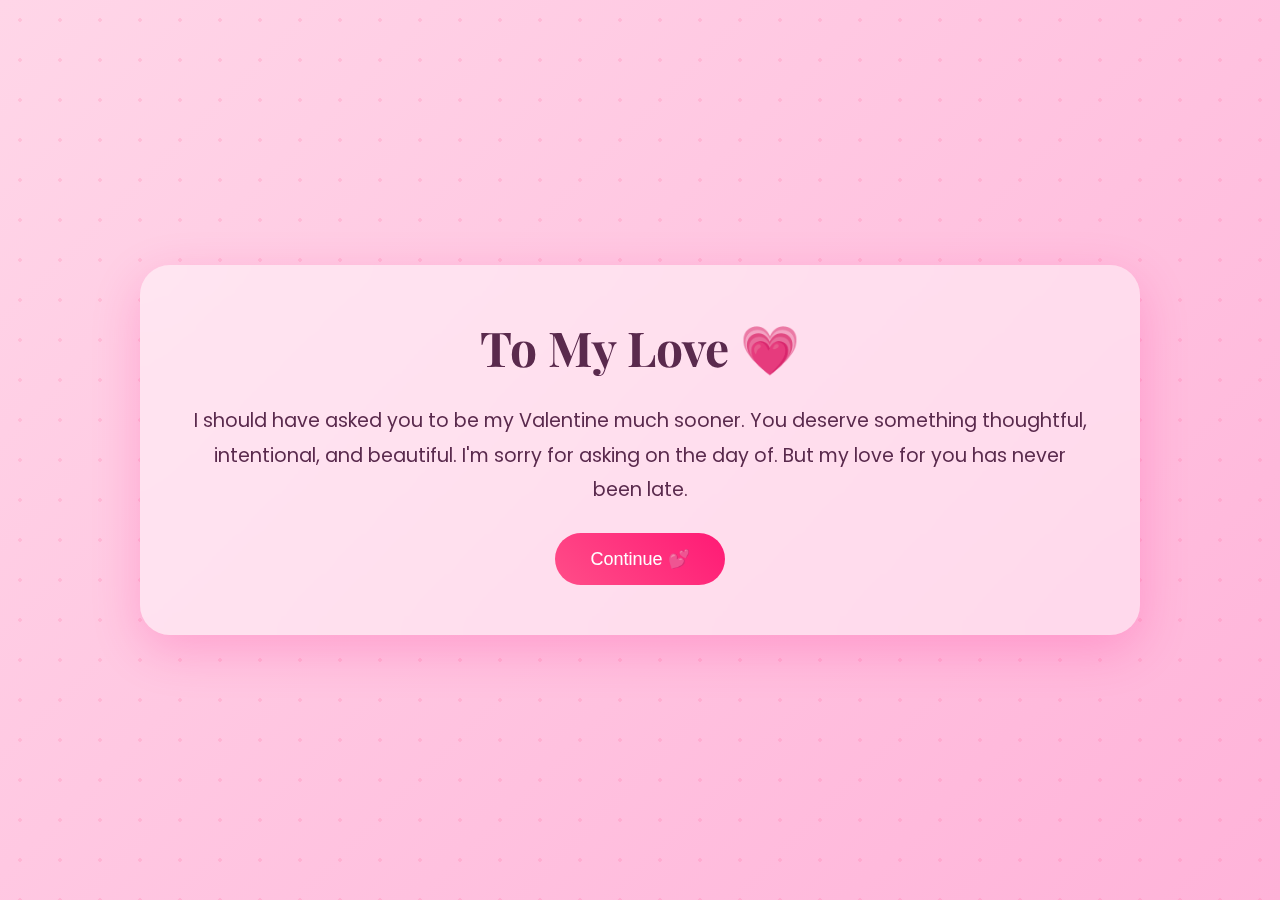
<file: index.html>
<!DOCTYPE html>
<html>
<head>
<title>For My Love 💕</title>
<link rel="stylesheet" href="style.css">
</head>
<body>

<div class="center-wrapper">
<div class="container">

<h1>To My Love 💗</h1>

<p>
I should have asked you to be my Valentine much sooner.
You deserve something thoughtful, intentional, and beautiful.
I'm sorry for asking on the day of.
But my love for you has never been late.
</p>

<button onclick="goToProposal()">Continue 💕</button>

</div>
</div>

<audio id="bgMusic" loop>
<source src="music/love.mp3" type="audio/mpeg">
</audio>

<script>
function goToProposal(){
document.getElementById("bgMusic").play();
setTimeout(()=>{
window.location.href = "proposal.html";
}, 500);
}
</script>

</body>
</html>
</file>
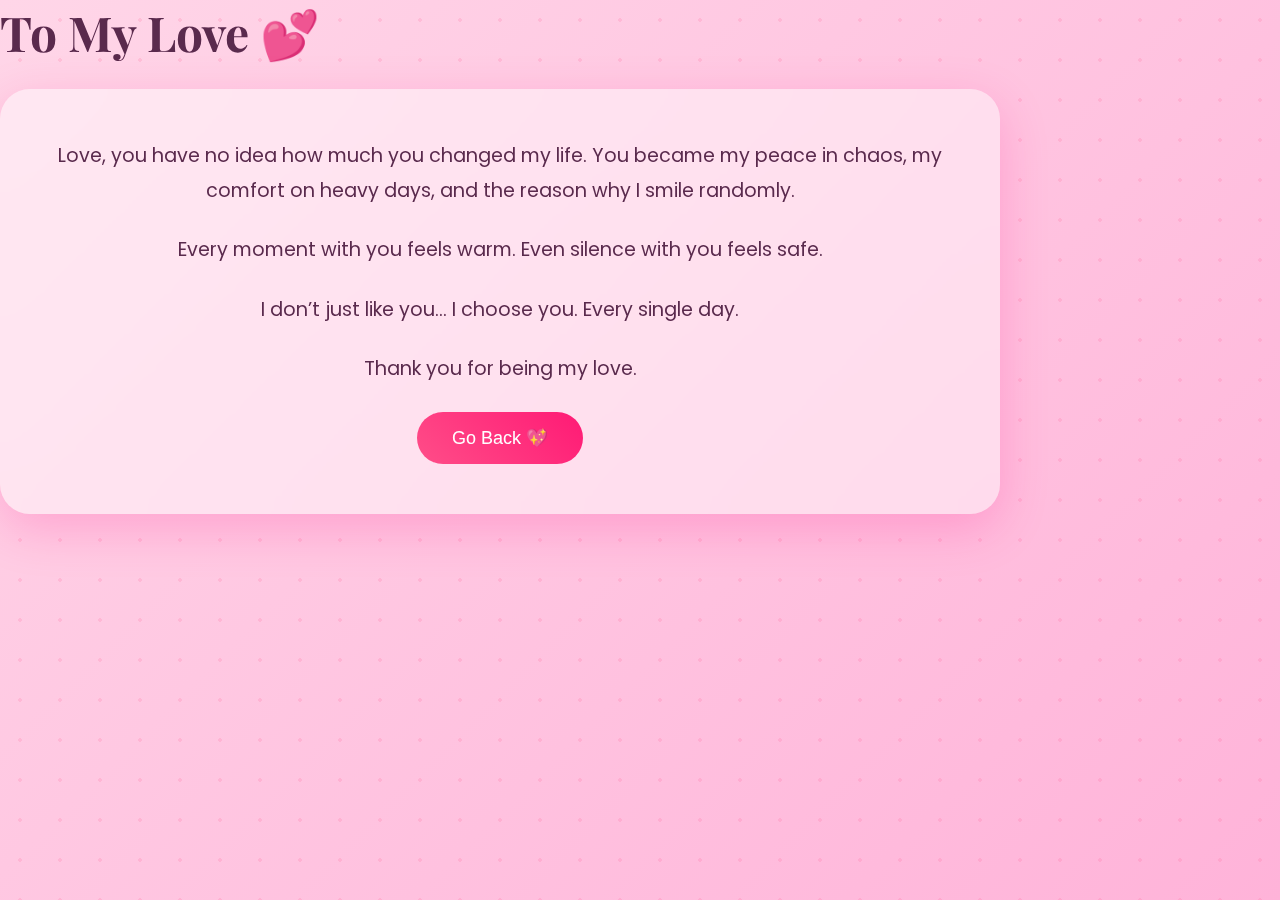
<file: letter.html>
<!DOCTYPE html>
<html>
<head>
    <title>For You, Love 💌</title>
    <link rel="stylesheet" href="style.css">
</head>
<body>

<h1>To My Love 💕</h1>

<div class="container">
    <p>
        Love, you have no idea how much you changed my life.
        You became my peace in chaos, my comfort on heavy days,
        and the reason why I smile randomly.
    </p>

    <p>
        Every moment with you feels warm.
        Even silence with you feels safe.
    </p>

    <p>
        I don’t just like you…
        I choose you. Every single day.
    </p>

    <p>
        Thank you for being my love.
    </p>

    <a href="index.html"><button>Go Back 💖</button></a>
</div>

<script src="script.js"></script>
</body>
</html>
</file>
<file: style.css>
@import url('https://fonts.googleapis.com/css2?family=Poppins:wght@300;500;700&family=Playfair+Display:wght@600&display=swap');

* {
    margin: 0;
    padding: 0;
    box-sizing: border-box;
}

body {
    font-family: 'Poppins', sans-serif;
    background: linear-gradient(135deg, #ffd6e8, #ffb3d9);
    color: #5a2a4d;
    min-height: 100vh;
    overflow-x: hidden;
}

/* Floating heart background */

body::before {
    content: "";
    position: fixed;
    width: 200%;
    height: 200%;
    background-image: radial-gradient(#ff4d88 2px, transparent 2px);
    background-size: 40px 40px;
    animation: floatHearts 25s linear infinite;
    opacity: 0.15;
    z-index: -1;
}

@keyframes floatHearts {
    from { transform: translateY(0); }
    to { transform: translateY(-200px); }
}

/* Layout wrapper */

.center-wrapper {
    min-height: 100vh;
    display: flex;
    justify-content: center;
    align-items: center;
    padding: 40px 20px;
}

.container {
    width: 100%;
    max-width: 1000px;
    padding: 50px;
    background: rgba(255,255,255,0.45);
    backdrop-filter: blur(20px);
    border-radius: 30px;
    box-shadow: 0 15px 50px rgba(255, 0, 128, 0.2);
    text-align: center;
    animation: fadeIn 1.2s ease;
}

@keyframes fadeIn {
    from { opacity: 0; transform: translateY(15px);}
    to { opacity: 1; transform: translateY(0);}
}

h1 {
    font-family: 'Playfair Display', serif;
    font-size: 3rem;
    margin-bottom: 25px;
}

p {
    font-size: 1.2rem;
    line-height: 1.8;
    margin-bottom: 25px;
}

button {
    background: linear-gradient(45deg, #ff4d88, #ff1a75);
    border: none;
    padding: 15px 35px;
    border-radius: 40px;
    font-size: 18px;
    color: white;
    cursor: pointer;
    transition: 0.3s ease;
}

button:hover {
    transform: scale(1.1);
    box-shadow: 0 0 30px rgba(255, 0, 128, 0.8);
}

.pulse {
    animation: pulseGlow 1.5s infinite;
}

@keyframes pulseGlow {
    0% { box-shadow: 0 0 15px rgba(255,0,128,0.4); }
    50% { box-shadow: 0 0 35px rgba(255,0,128,0.9); }
    100% { box-shadow: 0 0 15px rgba(255,0,128,0.4); }
}

/* Gallery */

.gallery {
    display: grid;
    grid-template-columns: repeat(auto-fit, minmax(220px, 1fr));
    gap: 20px;
    margin-top: 40px;
}

.gallery img,
.gallery video {
    width: 100%;
    height: 220px;
    object-fit: cover;
    border-radius: 20px;
    cursor: pointer;
    transition: 0.3s ease;
}

.gallery img:hover,
.gallery video:hover {
    transform: scale(1.05);
}

.spotlight {
    grid-column: span 2;
    grid-row: span 2;
    height: 460px !important;
}

/* Modal */

.modal {
    display: none;
    position: fixed;
    inset: 0;
    background: rgba(0,0,0,0.85);
    justify-content: center;
    align-items: center;
    z-index: 1000;
}

.modal img, .modal video {
    max-width: 90%;
    max-height: 90%;
    border-radius: 20px;
}

/* Letter */

.love-letter {
    margin-top: 60px;
    padding: 40px;
    background: rgba(255,255,255,0.55);
    border-radius: 25px;
    box-shadow: 0 10px 40px rgba(255, 0, 128, 0.15);
}
</file>
